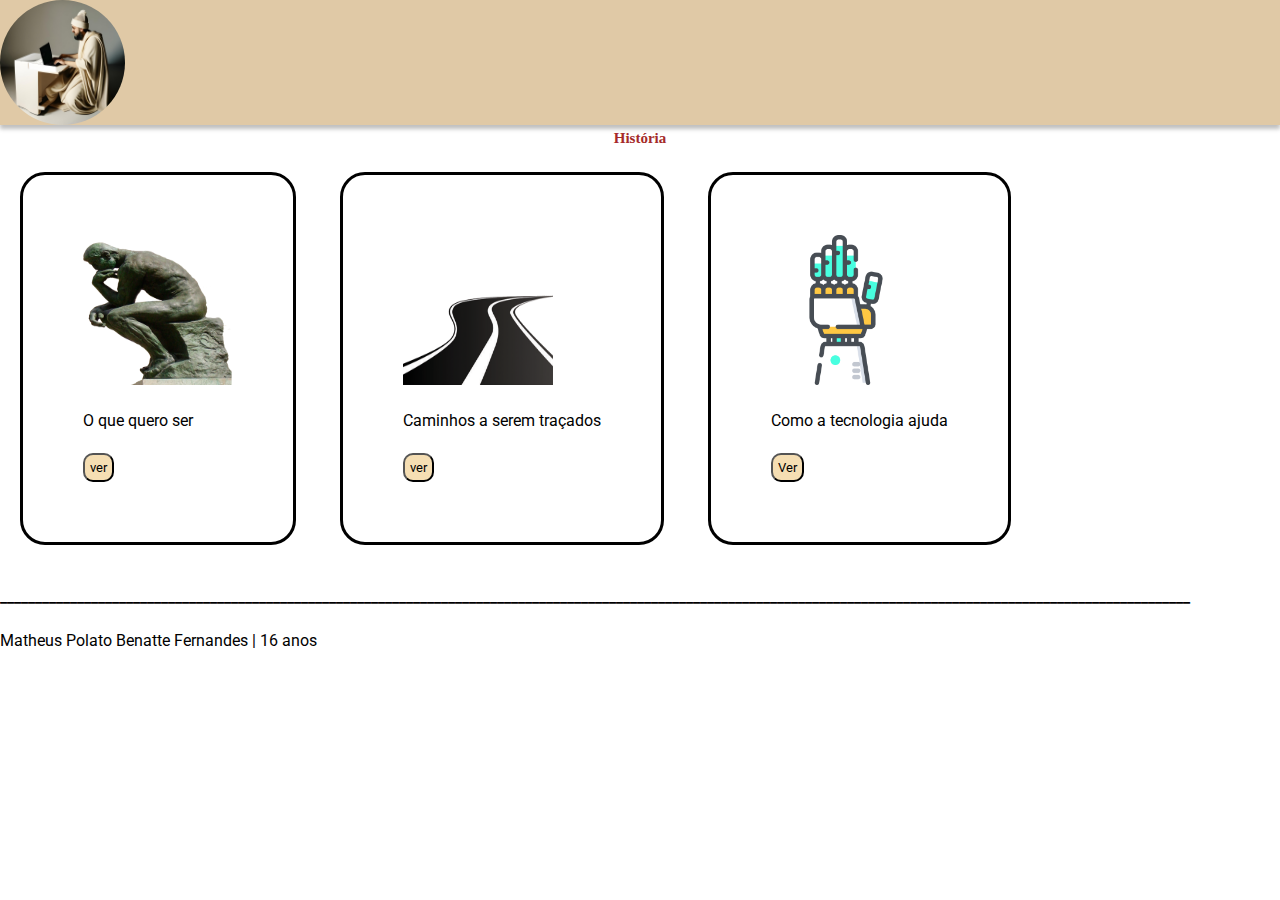
<file: index.html>
<!DOCTYPE html>
<html lang="pt-br">
<head>
    <meta charset="UTF-8">
    <meta http-equiv="X-UA-Compatible" content="IE=edge">
    <meta name="viewport" content="width=device-width, initial-scale=1.0">
    <link rel="preconnect" href="https://fonts.googleapis.com">
    <link rel="preconnect" href="https://fonts.gstatic.com" crossorigin>
    <link href="https://fonts.googleapis.com/css2?family=Roboto&display=swap" rel="stylesheet">
    <link rel="stylesheet" href="style/style.css">
    <title>O quero ser quando crescer</title>
</head>
<body>
    
    <header id="header">
        
        <div class="pesquisa">
            
            <img src="img/herodoto.png" alt="Logo" class="ynfuan">

        </div>

    </header>
    
    <main>
        
        <div class="ofertaDia">
            
            <h1>História</h1>
    
            <section class="ofertas">
                
                <div>
                    <img src="img/oPensador.png" alt="O Pensador">
                    <p>O que quero ser</p>
                    <a href="front/queroSer.html"><h4><button class="botwm">ver</button></h4></a>
                </div>
    
                <div>
                    <img src="img/estrada.png" alt="Estrada">
                    <p>Caminhos a serem traçados</p>
                    <a href="front/caminhos.html"><h4><button class="botwm">ver</button></h4></a>
                </div>
                
                <div>
                    <img src="img/maoRobo.png" alt="Mão de Robo">
                    <p>Como a tecnologia ajuda</p>
                    <a href="front/tecnologia.html"><h4><button class="botwm">Ver</button></h4></a>
                </div>

            </section>

        </div>

    </main>

    <footer>
        <p><strong>__________________________________________________________________________________________________________________________________________________________________________</strong></p>
        <p>Matheus Polato Benatte Fernandes | 16 anos</p>
    </footer>

</body>
</html>
</file>
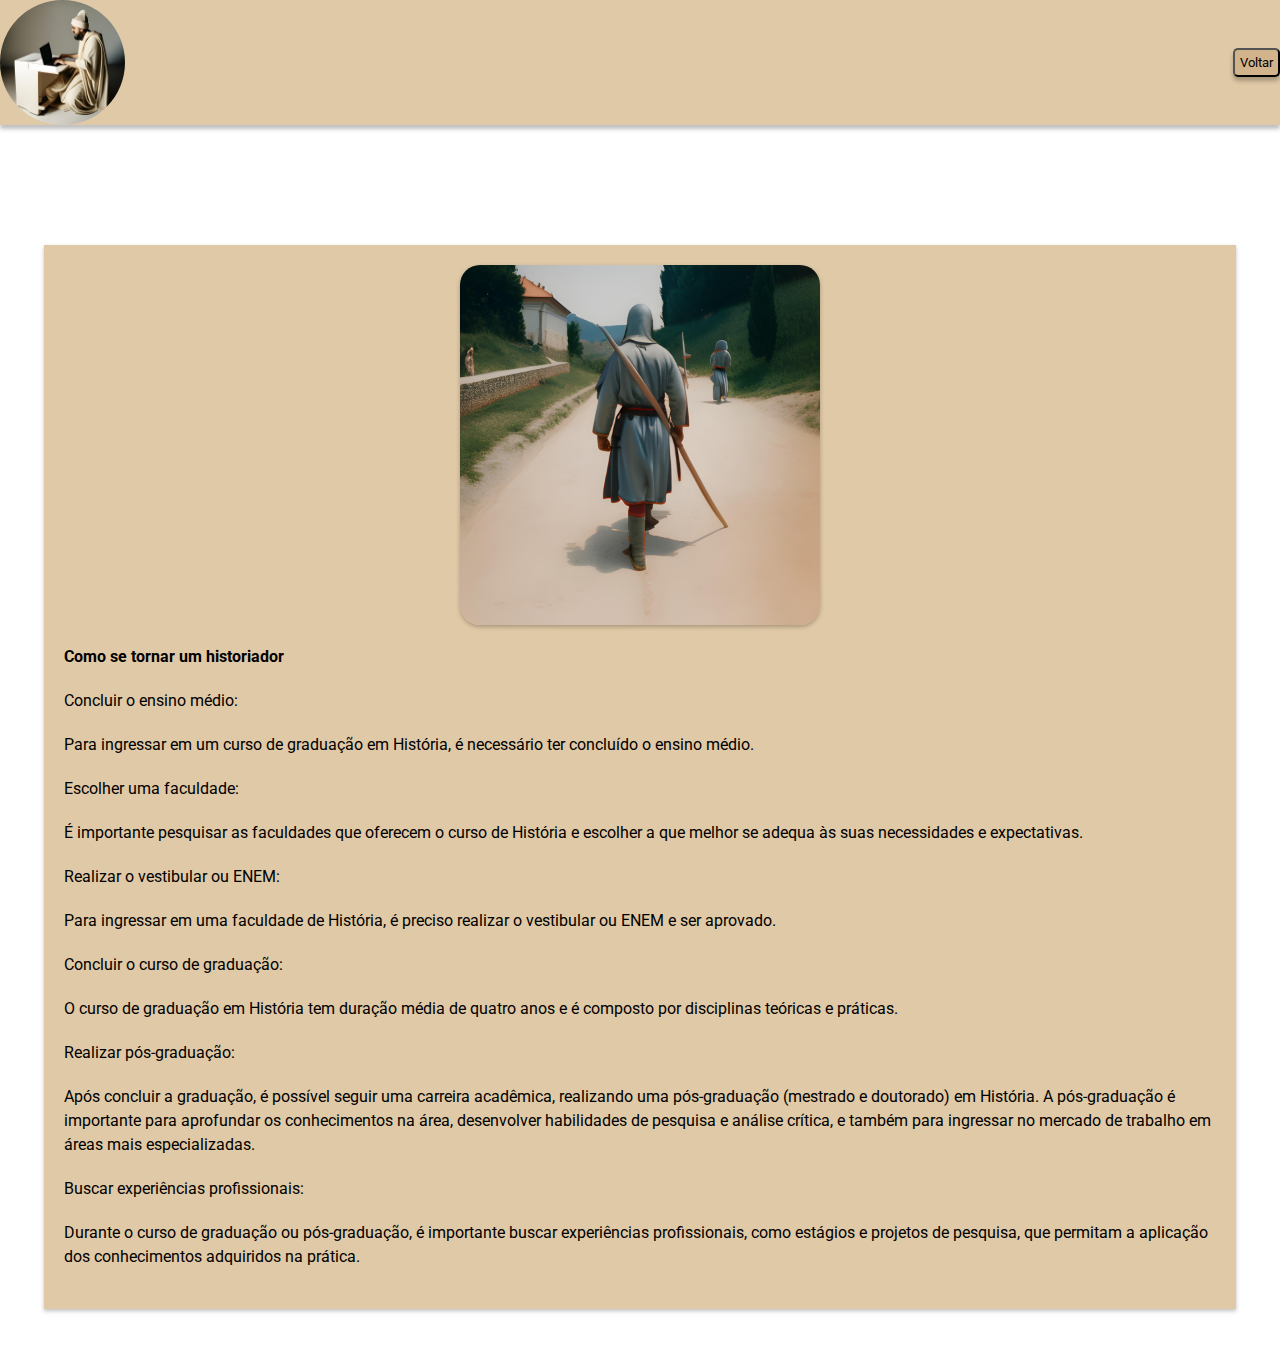
<file: front/caminhos.html>
<!DOCTYPE html>
<html lang="pt-br">
<head>
    <meta charset="UTF-8">
    <meta http-equiv="X-UA-Compatible" content="IE=edge">
    <meta name="viewport" content="width=device-width, initial-scale=1.0">
    <link href="https://fonts.googleapis.com/css2?family=Roboto&display=swap" rel="stylesheet">
    <link rel="stylesheet" href="../style/style.css">
    <title>Caminhos a tomar</title>
</head>
<body>

    <header id="header">
        
        <div class="pesquisa">
            
            <img src="../img/herodoto.png" alt="Logo" class="ynfuan">
             
                <a href="../index.html"><button class="botao">Voltar</button></a>
                
        </div>

    </header>

    <main id="maincadastro">
        
        <div class="caixa">

            <img src="../img/Caminhos.png" alt="Eslavo caminhando" class="europ">
           
            <p><strong>Como se tornar um historiador</strong></p>
            <p>Concluir o ensino médio: </p>
            <p>Para ingressar em um curso de graduação em História, é necessário ter concluído o ensino médio.</p>
            <p>Escolher uma faculdade: </p>
            <p>É importante pesquisar as faculdades que oferecem o curso de História e escolher a que melhor se adequa às suas necessidades e expectativas.</p>
            <p>Realizar o vestibular ou ENEM: </p>
            <p>Para ingressar em uma faculdade de História, é preciso realizar o vestibular ou ENEM e ser aprovado.</p>
            <p>Concluir o curso de graduação: </p>
            <p>O curso de graduação em História tem duração média de quatro anos e é composto por disciplinas teóricas e práticas.</p>
            <p>Realizar pós-graduação: </p>
            <p>Após concluir a graduação, é possível seguir uma carreira acadêmica, realizando uma pós-graduação (mestrado e doutorado) em História. A pós-graduação é importante para aprofundar os conhecimentos na área, desenvolver habilidades de pesquisa e análise crítica, e também para ingressar no mercado de trabalho em áreas mais especializadas.</p>
            <p>Buscar experiências profissionais: </p>
            <p>Durante o curso de graduação ou pós-graduação, é importante buscar experiências profissionais, como estágios e projetos de pesquisa, que permitam a aplicação dos conhecimentos adquiridos na prática.</p>
        
        </div>

    </main>
    
</body>
</html>
</file>
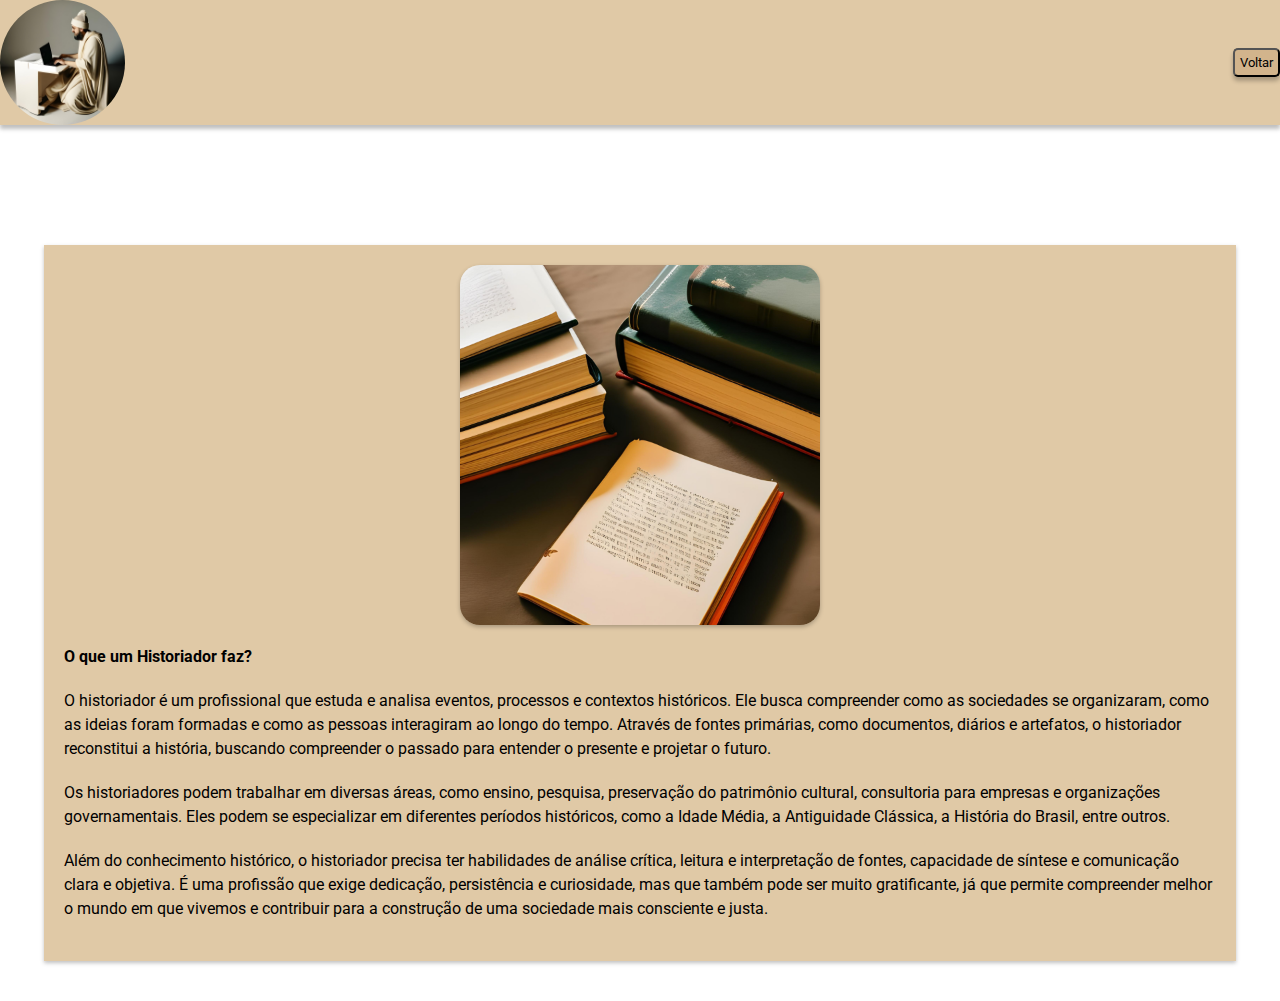
<file: front/queroSer.html>
<!DOCTYPE html>
<html lang="pt-br">
<head>
    <meta charset="UTF-8">
    <meta http-equiv="X-UA-Compatible" content="IE=edge">
    <meta name="viewport" content="width=device-width, initial-scale=1.0">
    <link href="https://fonts.googleapis.com/css2?family=Roboto&display=swap" rel="stylesheet">
    <link rel="stylesheet" href="../style/style.css">
    <title>O que quero ser</title>
</head>
<body>

    <header id="header">
        
        <div class="pesquisa">
            
            <img src="../img/herodoto.png" alt="Logo" class="ynfuan">
             
                <a href="../index.html"><button class="botao">Voltar</button></a>
                
        </div>

    </header>

    <main id="maincadastro">
        
        <div class="caixa">

            <img src="../img/História.png" alt="Livros" class="europ">
           
            <p><strong>O que um Historiador faz?</strong></p>
            <P>O historiador é um profissional que estuda e analisa eventos, processos e contextos históricos. Ele busca compreender como as sociedades se organizaram, como as ideias foram formadas e como as pessoas interagiram ao longo do tempo. Através de fontes primárias, como documentos, diários e artefatos, o historiador reconstitui a história, buscando compreender o passado para entender o presente e projetar o futuro.</P>
            <p>Os historiadores podem trabalhar em diversas áreas, como ensino, pesquisa, preservação do patrimônio cultural, consultoria para empresas e organizações governamentais. Eles podem se especializar em diferentes períodos históricos, como a Idade Média, a Antiguidade Clássica, a História do Brasil, entre outros.</p>
            <p>Além do conhecimento histórico, o historiador precisa ter habilidades de análise crítica, leitura e interpretação de fontes, capacidade de síntese e comunicação clara e objetiva. É uma profissão que exige dedicação, persistência e curiosidade, mas que também pode ser muito gratificante, já que permite compreender melhor o mundo em que vivemos e contribuir para a construção de uma sociedade mais consciente e justa.</p>
        
        </div>

    </main>
    
</body>
</html>
</file>
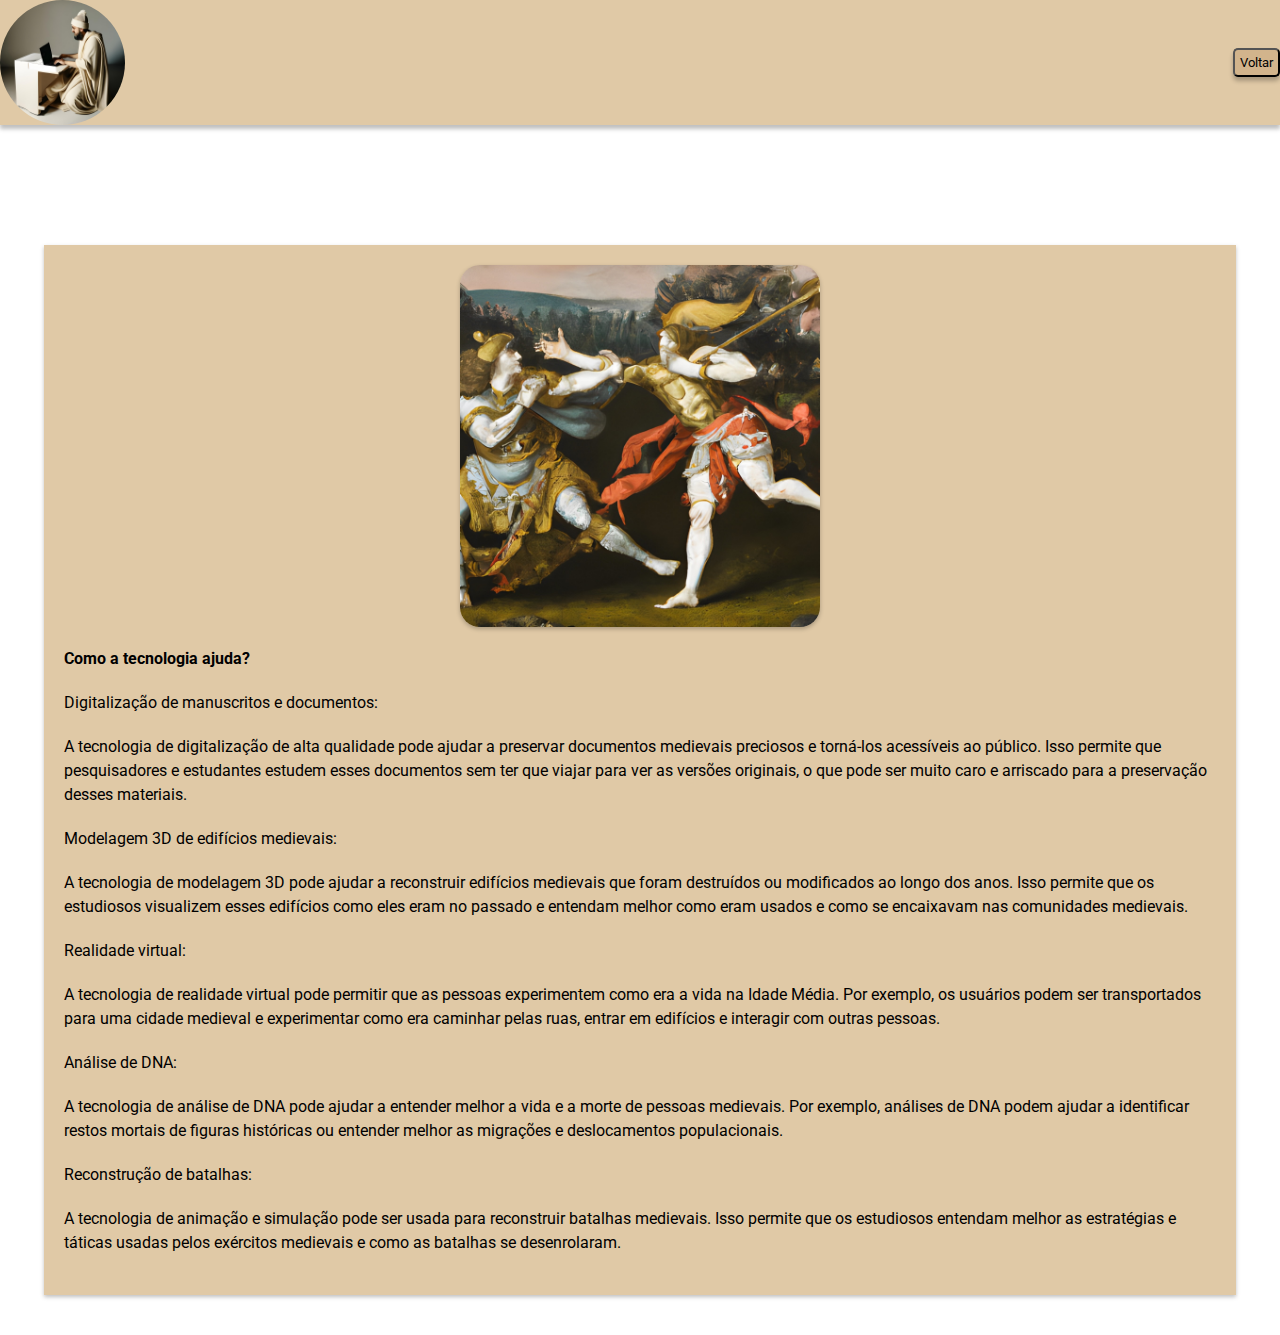
<file: front/tecnologia.html>
<!DOCTYPE html>
<html lang="pt-br">
<head>
    <meta charset="UTF-8">
    <meta http-equiv="X-UA-Compatible" content="IE=edge">
    <meta name="viewport" content="width=device-width, initial-scale=1.0">
    <link href="https://fonts.googleapis.com/css2?family=Roboto&display=swap" rel="stylesheet">
    <link rel="stylesheet" href="../style/style.css">
    <title>Tecnologia e História</title>
</head>
<body>

    <header id="header">
        
        <div class="pesquisa">
            
            <img src="../img/herodoto.png" alt="Logo" class="ynfuan">
             
                <a href="../index.html"><button class="botao">Voltar</button></a>
                
        </div>

    </header>

    <main id="maincadastro">
        
        <div class="caixa">

            <img src="../img/eslavo.png" alt="Eslavo" class="europ">
           
            <p><strong>Como a tecnologia ajuda?</strong></p>
            <p>Digitalização de manuscritos e documentos: </p>
            <p>A tecnologia de digitalização de alta qualidade pode ajudar a preservar documentos medievais preciosos e torná-los acessíveis ao público. Isso permite que pesquisadores e estudantes estudem esses documentos sem ter que viajar para ver as versões originais, o que pode ser muito caro e arriscado para a preservação desses materiais.</p>
            <p>Modelagem 3D de edifícios medievais: </p>
            <p>A tecnologia de modelagem 3D pode ajudar a reconstruir edifícios medievais que foram destruídos ou modificados ao longo dos anos. Isso permite que os estudiosos visualizem esses edifícios como eles eram no passado e entendam melhor como eram usados e como se encaixavam nas comunidades medievais.</p>
            <p>Realidade virtual: </p>
            <p>A tecnologia de realidade virtual pode permitir que as pessoas experimentem como era a vida na Idade Média. Por exemplo, os usuários podem ser transportados para uma cidade medieval e experimentar como era caminhar pelas ruas, entrar em edifícios e interagir com outras pessoas.</p>
            <p>Análise de DNA: </p>
            <p>A tecnologia de análise de DNA pode ajudar a entender melhor a vida e a morte de pessoas medievais. Por exemplo, análises de DNA podem ajudar a identificar restos mortais de figuras históricas ou entender melhor as migrações e deslocamentos populacionais.</p>
            <p>Reconstrução de batalhas: </p>
            <p>A tecnologia de animação e simulação pode ser usada para reconstruir batalhas medievais. Isso permite que os estudiosos entendam melhor as estratégias e táticas usadas pelos exércitos medievais e como as batalhas se desenrolaram.</p>
        
        </div>

    </main>
    
</body>
</html>
</file>
<file: style/style.css>
*{
    margin: 0px;
    padding: 0px;
    font-family: 'Roboto', sans-serif;
}

body{
    margin: 0;
    padding: 0;
    background-image: url(https://t3.ftcdn.net/jpg/01/24/24/36/360_F_124243665_PcCtNNEkkwrLM9VjOdkHECuikMlVnKY2.jpg);
    background-size: cover;
    background-position: center;
}

#header{
    background-color: rgba(224, 201, 166);
}

h1{
    color: brown;
    font-family: cursive;
    text-align: center;
}

.pesquisa{
    display: flex;
    flex-direction: row;
    justify-content: space-between;
    align-items: center;
    box-shadow: 0px 4px 4px rgba(0, 0, 0, 0.25);
    flex-wrap: wrap;
}

.pesquisa .ynfuan{
    width: 125px;
    height: 125px;
    border-radius: 360px;
}

.pesquisa .botao{
    background-color: #D2B48C;
    box-shadow: 0px 4px 4px rgba(0, 0, 0, 0.25);
    cursor: pointer;
    padding: 5px;
    border-radius: 5px;
}

.ofertaDia h1{
    font-size: 15px;
    margin: 5px;
}

main .ofertaDia .ofertas div{
    width: auto;
    display: inline-block;
    margin: 20px;
    padding: 60px;
    border: solid black;
    border-radius: 25px;
}

main .ofertaDia .ofertas img{
    width: 150px;
    height: 150px;
}

main .ofertaDia .ofertas .botwm{
    border-radius: 10px;
    background-color: wheat;
    padding: 5px;
    cursor: pointer;
}

/* Aqui começa o css da pagina de mapas */

.caixa {
    width: 90%;
    margin: 120px auto 40px auto;
    background-color: rgba(224, 201, 166);
    box-shadow: 0 2px 4px rgba(0,0,0,0.25);
    padding: 20px;
}

.europ {
    max-width: 100%;
    height: auto;
    display: block;
    margin: 0 auto;
    border-radius: 20px;
    box-shadow: 0 2px 4px rgba(0,0,0,0.25);
    width: 360px;
}
  
p {
    margin-top: 20px;
    margin-bottom: 20px;
    line-height: 1.5;
}  

/*Aqui começa o css da scrollbar */

::-webkit-scrollbar{
    width: 10px;
}

::-webkit-scrollbar-track{
    background-color: rgba(224, 201, 166);
}

::-webkit-scrollbar-thumb{
    background: #800000;
    border-radius: 30px;
}
</file>
